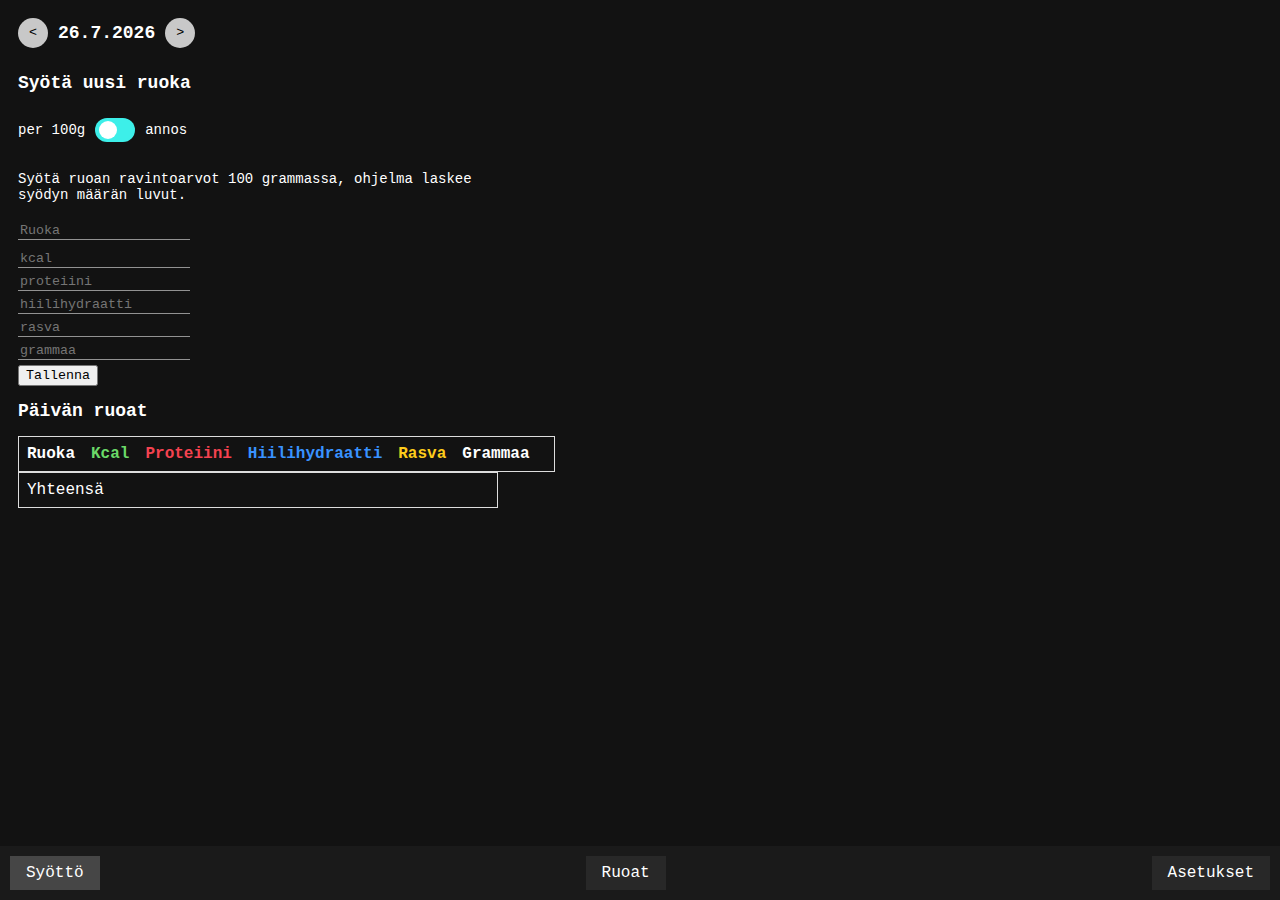
<file: index.html>
<!DOCTYPE html>
<html>
  <head>
    <meta charset="utf-8" />
    <meta http-equiv="X-UA-Compatible" content="IE=edge" />
    <title>Nutrient App</title>
    <meta name="viewport" content="width=device-width, initial-scale=1" />
    <link
      rel="stylesheet"
      type="text/css"
      media="screen"
      href="styles/main.css"
    />
    <link
      rel="stylesheet"
      type="text/css"
      media="screen"
      href="styles/bottom-navigation.css"
    />
    <link
      rel="stylesheet"
      type="text/css"
      media="screen"
      href="styles/auto-complete.css"
    />
    <link
      rel="stylesheet"
      type="text/css"
      media="screen"
      href="styles/toggle-switch.css"
    />
    <script type="module" src="./src/main.js"></script>
  </head>

  <body>
    <div class="content">
      <section class="day-picker">
        <button class="previous-day-button"><</button>
        <h2 class="selected-day-text"></h2>
        <button class="next-day-button">></button>
      </section>

      <h2>Syötä uusi ruoka</h2>
      <form id="food-form">
        <div class="input-types">
          <p>per 100g</p>
          <label class="input-type-switch">
            <input id="input-type" type="checkbox" />
            <span class="slider round"></span>
          </label>
          <p>annos</p>
        </div>
        <p class="input-tip-text">
          Syötä ruoan ravintoarvot 100 grammassa, ohjelma laskee syödyn määrän
          luvut.
        </p>

        <input
          type="text"
          placeholder="Ruoka"
          id="food-name-input"
          autocomplete="off"
        />
        <div id="auto-complete-list"></div>

        <input type="hidden" id="selected-food-id" />

        <input type="number" placeholder="kcal" id="food-calorie-input" />
        <input type="number" placeholder="proteiini" id="food-protein-input" />
        <input
          type="number"
          placeholder="hiilihydraatti"
          id="food-carb-input"
        />
        <input type="number" placeholder="rasva" id="food-fat-input" />
        <input type="number" placeholder="grammaa" id="food-grams-input" />

        <button>Tallenna</button>
      </form>

      <h2>Päivän ruoat</h2>
      <table class="selected-days-foods-table">
        <thead>
          <tr>
            <th>Ruoka</th>
            <th>Kcal</th>
            <th>Proteiini</th>
            <th>Hiilihydraatti</th>
            <th>Rasva</th>
            <th>Grammaa</th>
            <th><!-- actions, no header needed --></th>
          </tr>
        </thead>

        <tbody></tbody>
      </table>

      <table class="selected-days-total-nutrients-table">
        <tbody></tbody>
      </table>
    </div>

    <!-- Bottom navigation bar -->
    <nav class="bottom-navigation">
      <a class="navigation-button-active" href="./">Syöttö</a>

      <a href="./food-data.html">Ruoat</a>

      <a href="./settings.html">Asetukset</a>
    </nav>
  </body>
</html>
</file>
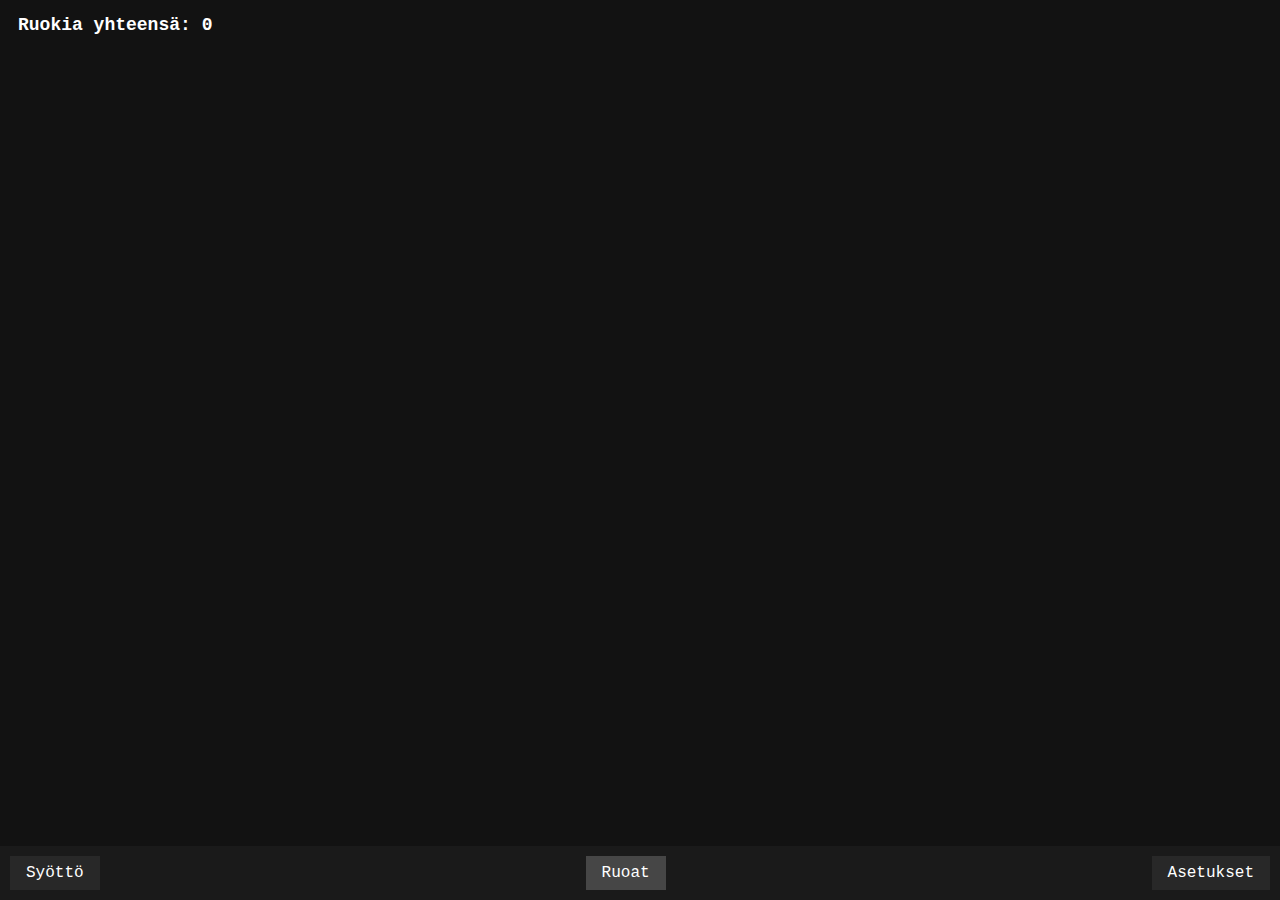
<file: food-data.html>
<!DOCTYPE html>
<html>
  <head>
    <meta charset="utf-8" />
    <meta http-equiv="X-UA-Compatible" content="IE=edge" />
    <title>Nutrient App - Food Data</title>
    <meta name="viewport" content="width=device-width, initial-scale=1" />
    <link
      rel="stylesheet"
      type="text/css"
      media="screen"
      href="styles/main.css"
    />
    <link
      rel="stylesheet"
      type="text/css"
      media="screen"
      href="styles/food-data.css"
    />
    <link
      rel="stylesheet"
      type="text/css"
      media="screen"
      href="styles/bottom-navigation.css"
    />
    <script type="module" src="./src/food-data.js"></script>
  </head>

  <body>
    <div class="content">
      <section>
        <h2 class="food-data-count"></h2>
        <div class="food-data-list"></div>
      </section>
    </div>

    <!-- Bottom navigation bar -->
    <nav class="bottom-navigation">
      <nav class="bottom-navigation">
        <a href="./">Syöttö</a>

        <a class="navigation-button-active" href="./food-data.html">Ruoat </a>

        <a href="./settings.html">Asetukset</a>
      </nav>
    </nav>
  </body>
</html>
</file>
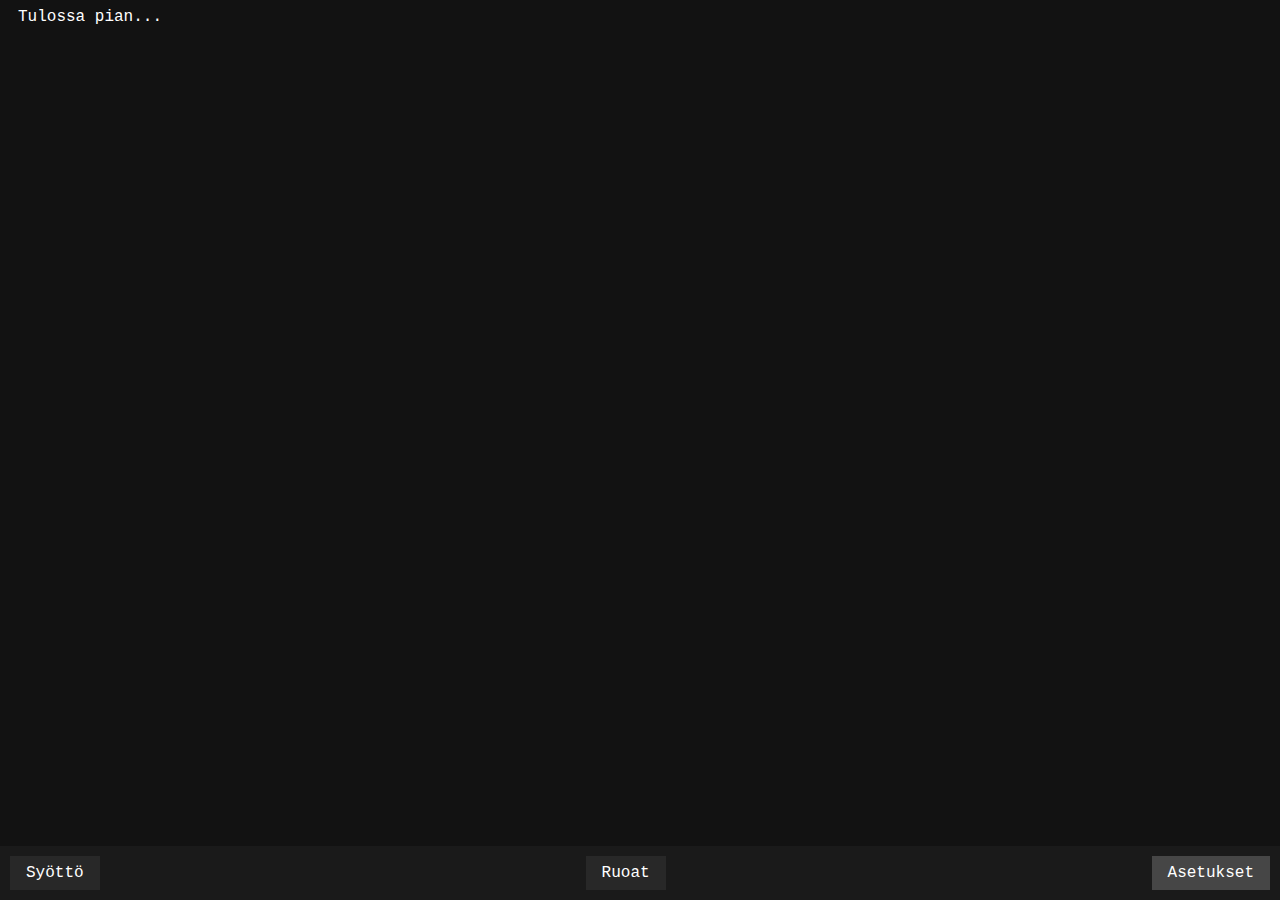
<file: settings.html>
<!DOCTYPE html>
<html>
  <head>
    <meta charset="utf-8" />
    <meta http-equiv="X-UA-Compatible" content="IE=edge" />
    <title>Nutrient App - Food Data</title>
    <meta name="viewport" content="width=device-width, initial-scale=1" />
    <link
      rel="stylesheet"
      type="text/css"
      media="screen"
      href="styles/main.css"
    />
    <link
      rel="stylesheet"
      type="text/css"
      media="screen"
      href="styles/bottom-navigation.css"
    />
    <script type="module" src="./src/main.js"></script>
  </head>

  <body>
    <div class="content">Tulossa pian...</div>

    <!-- Bottom navigation bar -->
    <nav class="bottom-navigation">
      <a href="./">Syöttö</a>

      <a href="./food-data.html">Ruoat</a>

      <a class="navigation-button-active" href="./settings.html">Asetukset</a>
    </nav>
  </body>
</html>
</file>
<file: styles/main.css>
* {
  font-family: "Courier New", Courier, monospace;
  box-sizing: border-box;
}

html {
  height: 100vh;
  color: white;
}

h2 {
  font-size: 18px;
}

p {
  font-size: 14px;
}

.food-name-color-per-100-grams {
  color: rgb(61 239 233);
}

.food-name-color-per-serving {
  color: rgb(216 59 210);
}

body {
  max-width: 500px;
  background-color: rgb(18 18 18);
}

.content {
  padding: 0px 10px 10px 10px;
  padding-bottom: 70px;
}

.day-picker {
  display: flex;
  gap: 10px;
  align-items: center;
}

.day-picker button {
  background-color: rgb(200, 200, 200);

  width: 30px;
  height: 30px;

  border: none;
  border-radius: 50%;
}

form {
  display: flex;
  flex-direction: column;
  align-items: start;
  gap: 5px;
}

input {
  background-color: inherit;

  border: none;
  border-bottom: 1px solid rgb(146, 146, 146);
  color: white;
}

table {
  border-collapse: collapse;
  width: 100%;
  border: 1px solid #ddd; /* Border style */
}

th,
td {
  padding: 8px;
  text-align: left;
}

@media (max-width: 600px) {
  table,
  thead,
  tbody,
  th,
  td,
  tr {
    display: block;
  }
}

/* Target the second <th> and <td> in the first table */
.selected-days-foods-table th:nth-child(2),
.selected-days-foods-table td:nth-child(2),
.selected-days-total-nutrients-table th:nth-child(2),
.selected-days-total-nutrients-table td:nth-child(2) {
  color: rgb(107 217 104);
}

.auto-complete-calorie {
  color: rgb(107 217 104);
}

.selected-days-foods-table th:nth-child(3),
.selected-days-foods-table td:nth-child(3),
.selected-days-total-nutrients-table th:nth-child(3),
.selected-days-total-nutrients-table td:nth-child(3) {
  color: rgb(244 66 80);
}

.auto-complete-protein {
  color: rgb(244 66 80);
}

.selected-days-foods-table th:nth-child(4),
.selected-days-foods-table td:nth-child(4),
.selected-days-total-nutrients-table th:nth-child(4),
.selected-days-total-nutrients-table td:nth-child(4) {
  color: rgb(57 146 255);
}

.auto-complete-carb {
  color: rgb(57 146 255);
}

.selected-days-foods-table th:nth-child(5),
.selected-days-foods-table td:nth-child(5),
.selected-days-total-nutrients-table th:nth-child(5),
.selected-days-total-nutrients-table td:nth-child(5) {
  color: rgb(254 204 27);
}

.auto-complete-fat {
  color: rgb(254 204 27);
}

.display-none {
  display: none;
}

.input-types {
  display: flex;
  align-items: center;
  gap: 10px;
}
</file>
<file: styles/bottom-navigation.css>
.bottom-navigation {
  position: fixed;
  bottom: 0;
  left: 0;
  background-color: rgb(26 26 26);
  display: flex;
  justify-content: space-between;
  padding: 10px;
  width: 100%;
}

.bottom-navigation a {
  text-decoration: none;
  display: block;
  background-color: rgb(40 40 40);
  color: white;
  border: none;
  padding: 8px 16px;
  cursor: pointer;
}

.bottom-navigation a:hover {
  background-color: rgba(32, 32, 32);
}

.bottom-navigation .navigation-button-active {
  background-color: #464646;
}
</file>
<file: styles/auto-complete.css>
#auto-complete-list {
  font-size: 14px;
}

#auto-complete-list div {
  padding: 6px;
  cursor: pointer;
}

#auto-complete-list div:hover {
  background-color: #2c2c2c;
}

#auto-complete-list .food-name {
  font-weight: bold;
}
</file>
<file: styles/toggle-switch.css>
.input-type-switch {
  position: relative;
  display: inline-block;
  width: 40px;
  height: 24px;
}

.input-type-switch input {
  opacity: 0;
  width: 0;
  height: 0;
}

.slider {
  position: absolute;
  cursor: pointer;
  top: 0;
  left: 0;
  right: 0;
  bottom: 0;
  background-color: rgb(61 239 233);
  -webkit-transition: 0.4s;
  transition: 0.4s;
}

.slider:before {
  position: absolute;
  content: "";
  height: 18px;
  width: 18px;
  left: 4px;
  bottom: 3px;
  background-color: white;
  -webkit-transition: 0.4s;
  transition: 0.4s;
}

input:checked + .slider {
  background-color: rgb(216 59 210);
}

input:focus + .slider {
  box-shadow: 0 0 1px rgb(216 59 210);
}

input:checked + .slider:before {
  -webkit-transform: translateX(14px);
  -ms-transform: translateX(14px);
  transform: translateX(14px);
}

/* Rounded sliders */
.slider.round {
  border-radius: 34px;
}

.slider.round:before {
  border-radius: 50%;
}
</file>
<file: styles/food-data.css>
.food-item {
  background-color: #1a1a1a;
  border-radius: 5px;
  padding: 5px;
  margin-bottom: 2px;
}

.food-item-data {
  display: flex;
  flex-wrap: wrap;
  gap: 5px;
}

.food-item-data-name {
  font-weight: bold;
}

.food-item-data-row {
  margin: 0;
}

.food-item-related-records {
  margin: 0;
}
</file>
